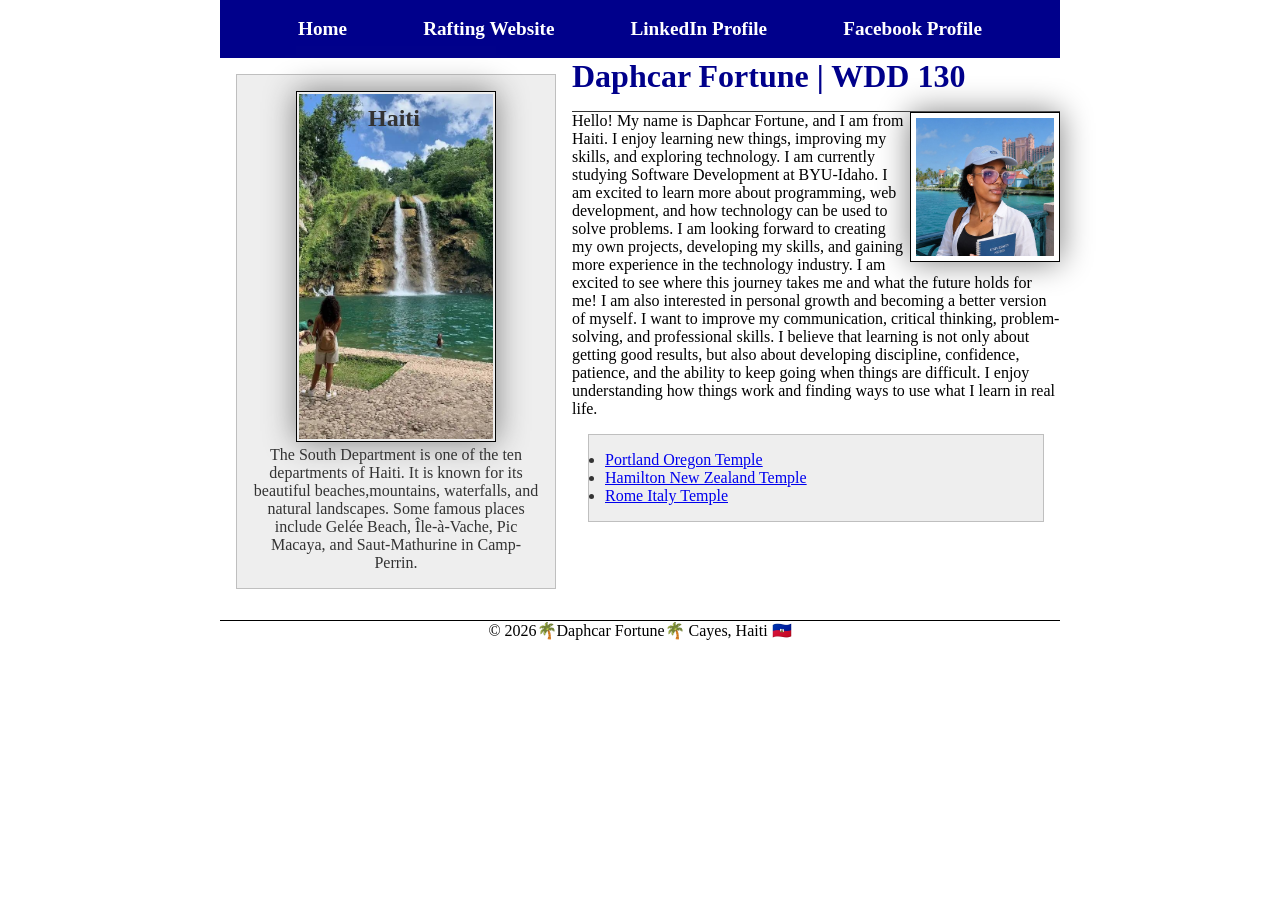
<file: index.html>
<!DOCTYPE html>
<html lang="en">

<head>
    <meta charset="UTF-8">
    <meta name="viewport" content="width=device-width, initial-scale=1.0">
    <title>Daphcar Fortune / WDD 130</title>
    <meta name="description" content="Daphcar Fortune, wdd130, The purpose of this website is to
    talk about myself and practice my web development skills in HTMLand CSS.">
    <meta name="author" content="Daphcar Fortune">
    <link rel="stylesheet" href="styles/styles.css">
</head>

<body>
    <header>
        <nav>
            <a href="#">Home</a>
            <a href="wwr/">Rafting Website</a>
            <a href="https://www.linkedin.com/feed/">LinkedIn Profile</a>
            <a href="https://facebook.com">Facebook Profile</a>
        </nav>
    </header>
    <div class="grid">
        <main>
            <h1>Daphcar Fortune | WDD 130</h1>
            <img src="images/profile.jpg" alt="Daphcar Fortune Profile Picture" width="200">
            <p>
                Hello! My name is Daphcar Fortune, and I am from Haiti. I enjoy learning new things,
                improving my skills, and exploring technology. I am currently studying Software
                Development at
                BYU-Idaho. I am excited to learn more about programming, web development, and how
                technology can be used
                to solve problems. I am looking forward to creating my own projects, developing my
                skills, and gaining more
                experience in the technology industry. I am excited to see where this journey takes
                me
                and what the future holds for me!
                I am also interested in personal growth and becoming a better version of myself. I
                want
                to improve
                my communication, critical thinking, problem-solving, and professional skills. I
                believe
                that
                learning is not only about getting good results, but also about developing
                discipline,
                confidence,
                patience, and the ability to keep going when things are difficult. I enjoy
                understanding
                how things
                work and finding ways to use what I learn in real life.
            </p>
            <ul class="box">
                <li>
                    <a href="https://www.churchofjesuschrist.org/temples/details/portland-oregon-temple?lang=eng"
                      target="_blank"> Portland Oregon Temple</a>
                </li>
                <li>
                    <a href="https://www.churchofjesuschrist.org/temples/details/hamilton-new-zealand-temple?lang=eng"
                      target="_blank">Hamilton New Zealand Temple</a>
                </li>
                <li>
                    <a href="https://www.churchofjesuschrist.org/temples/details/rome-italy-temple?lang=eng"
                      target="_blank">Rome Italy Temple</a>
                </li>
            </ul>
        </main>
        <aside class="box">
            <h2>Haiti</h2>
            <img src="images/saut-mathurine.jpg"
              alt="Picture of Saut-Mathurine in Camp-Perrin, Haiti.">
            <p>The South Department is one of the ten departments of Haiti.
                It is known for its beautiful beaches,mountains, waterfalls, and natural landscapes.
                Some famous places include Gelée Beach, Île-à-Vache,
                Pic Macaya, and Saut-Mathurine in Camp-Perrin.</p>
        </aside>
    </div>
    <footer>
        <p>&copy; 2026🌴Daphcar Fortune🌴 Cayes, Haiti 🇭🇹</p>
    </footer>

</body>

</html>
</file>
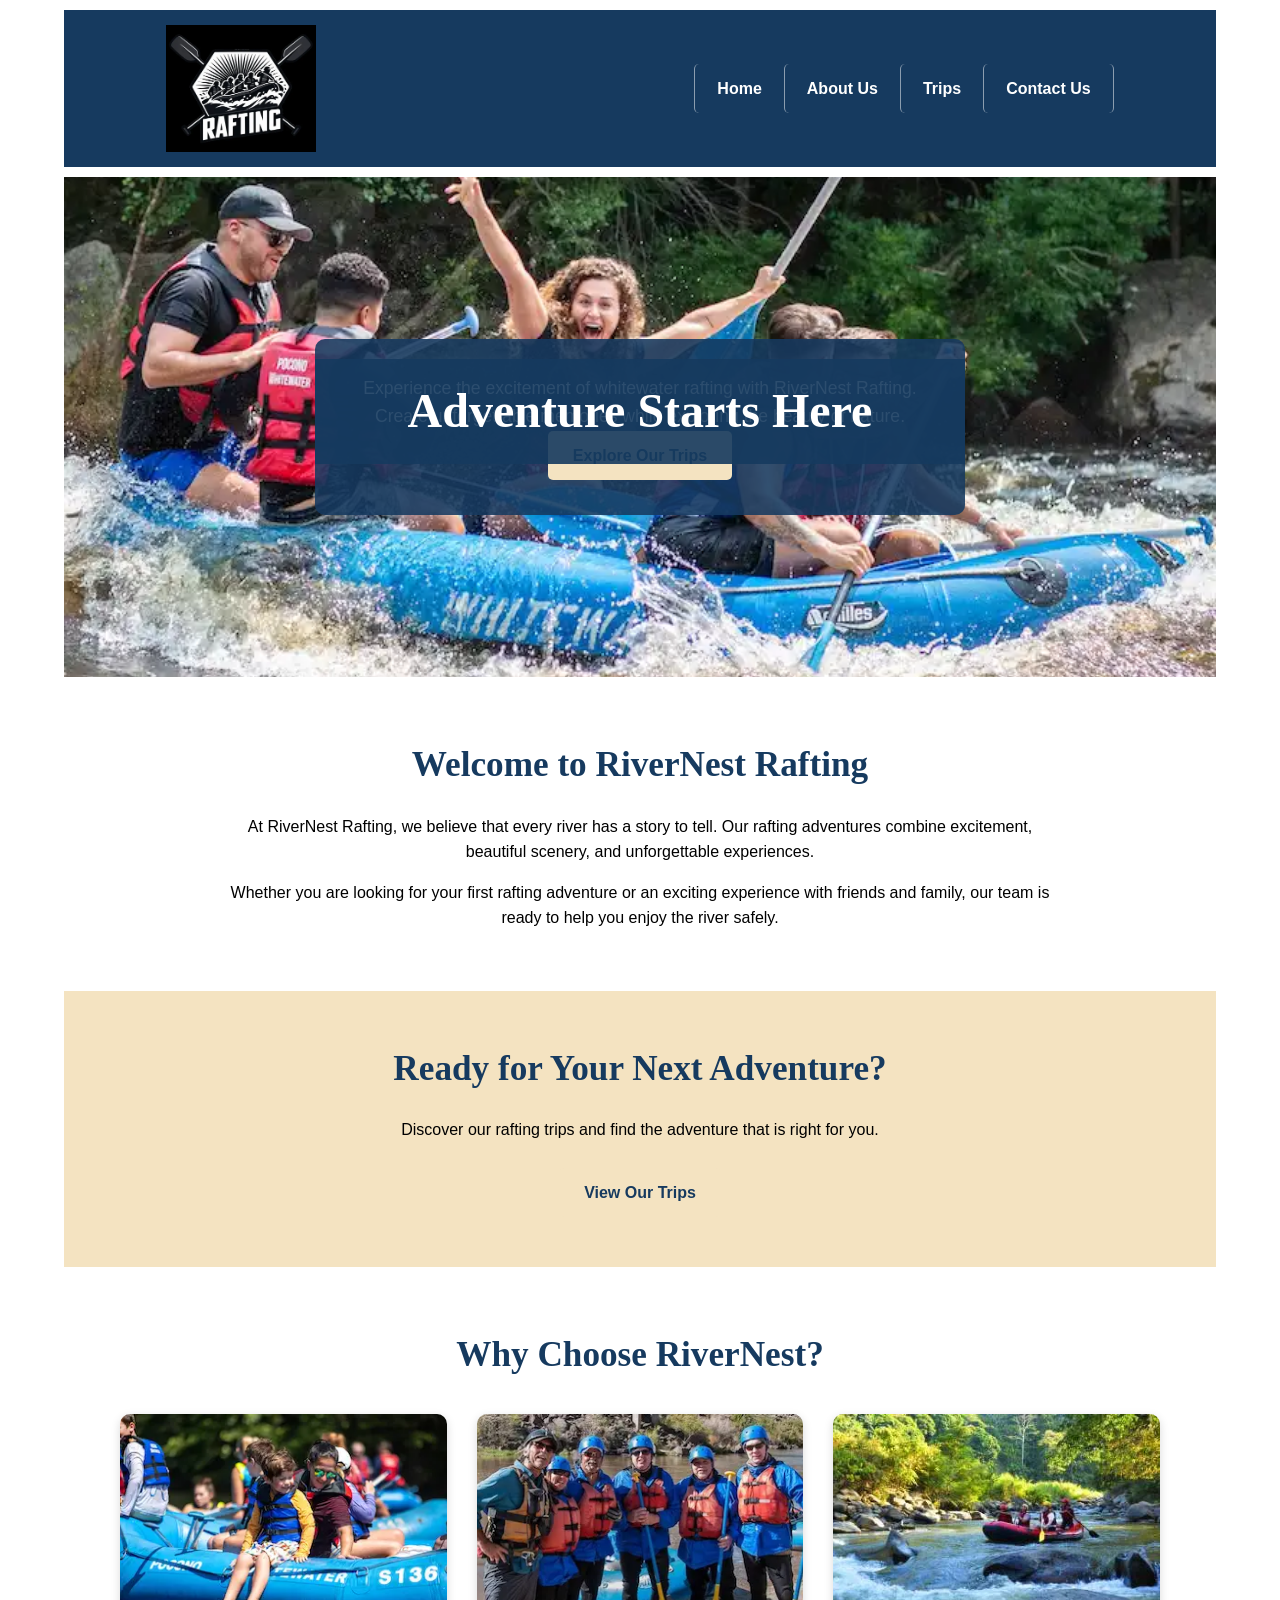
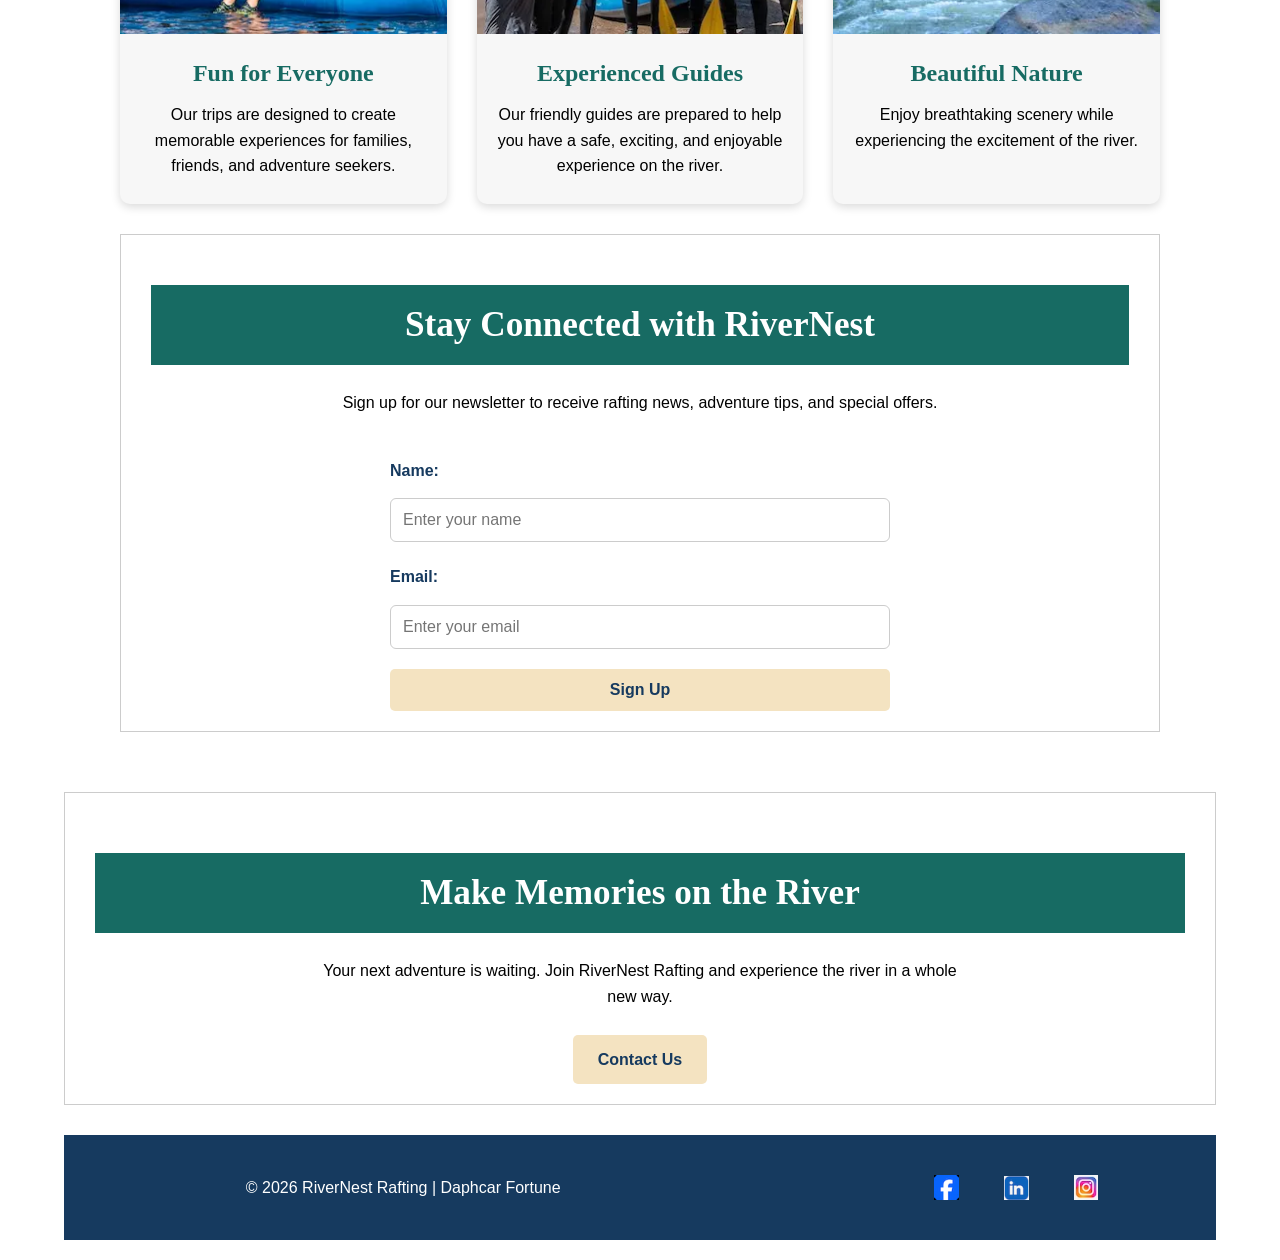
<file: wwr/index.html>
<!DOCTYPE html>
<html lang="en-US">

<head>
    <meta charset="UTF-8">
    <meta name="viewport" content="width=device-width, initial-scale=1.0">

    <title>RiverNest Rafting | Home</title>

    <meta name="description"
      content="RiverNest Rafting offers exciting and unforgettable whitewater rafting adventures for families, friends, and outdoor enthusiasts.">

    <meta name="author" content="Daphcar Fortune">

    <link rel="stylesheet" href="styles/rafting.css">
</head>

<body>

    <header>
        <img src="images/raftinglogo.webp"
          alt="Rafting company logo featuring paddles, a whitewater raft, and rafters" width="128"
          height="128">

        <nav>
            <ul>
                <li><a href="index.html">Home</a></li>
                <li><a href="about.html">About Us</a></li>
                <li><a href="trips.html">Trips</a></li>
                <li><a href="contact.html">Contact Us</a></li>
            </ul>
        </nav>
    </header>
    <main>

        <!-- Hero Section -->
        <section class="hero">
            <img src="images/people-enjoy.webp"
              alt="People enjoying an exciting whitewater rafting adventure" width="700"
              height="200">

            <div class="hero-content">
                <h1>Adventure Starts Here</h1>
                <p>
                    Experience the excitement of whitewater rafting with
                    RiverNest Rafting. Create unforgettable memories while
                    exploring the beauty of nature.
                </p>

                <a class="button" href="trips.html">Explore Our Trips</a>
            </div>
        </section>

        <!-- Company Introduction -->
        <section class="company-intro">
            <h2>Welcome to RiverNest Rafting</h2>

            <p>
                At RiverNest Rafting, we believe that every river has a story
                to tell. Our rafting adventures combine excitement, beautiful
                scenery, and unforgettable experiences.
            </p>

            <p>
                Whether you are looking for your first rafting adventure or
                an exciting experience with friends and family, our team is
                ready to help you enjoy the river safely.
            </p>
        </section>

        <!-- Call to Action -->
        <section class="cta">
            <h2>Ready for Your Next Adventure?</h2>

            <p>
                Discover our rafting trips and find the adventure that is
                right for you.
            </p>

            <a class="button" href="trips.html">View Our Trips</a>
        </section>

        <!-- Adventure Highlights -->
        <section class="highlights">

            <h2>Why Choose RiverNest?</h2>

            <div class="highlight-grid">

                <article>
                    <img src="images/family-enjoy.webp" alt="Family enjoying a rafting adventure">

                    <h3>Fun for Everyone</h3>

                    <p>
                        Our trips are designed to create memorable experiences
                        for families, friends, and adventure seekers.
                    </p>
                </article>

                <article>
                    <img src="images/guider.webp" alt="Professional rafting guide helping a group">

                    <h3>Experienced Guides</h3>

                    <p>
                        Our friendly guides are prepared to help you have a
                        safe, exciting, and enjoyable experience on the river.
                    </p>
                </article>

                <article>
                    <img src="images/nature.webp"
                      alt="Rafting boat surrounded by beautiful natural scenery">

                    <h3>Beautiful Nature</h3>

                    <p>
                        Enjoy breathtaking scenery while experiencing the
                        excitement of the river.
                    </p>
                </article>

            </div>
            <!-- ================= NEWSLETTER ================= -->

            <section class="newsletter">

                <h2>Stay Connected with RiverNest</h2>

                <p>
                    Sign up for our newsletter to receive rafting news,
                    adventure tips, and special offers.
                </p>

                <form action="#" method="post">

                    <label for="name">Name:</label>
                    <input type="text" id="name" name="name" placeholder="Enter your name" required>

                    <label for="email">Email:</label>
                    <input type="email" id="email" name="email" placeholder="Enter your email"
                      required>

                    <button type="submit" class="button">
                        Sign Up
                    </button>

                </form>

            </section>

        </section>

        <!-- Final Call to Action -->
        <section class="final-cta">

            <h2>Make Memories on the River</h2>

            <p>
                Your next adventure is waiting. Join RiverNest Rafting and
                experience the river in a whole new way.
            </p>

            <a class="button" href="contact.html">Contact Us</a>

        </section>

    </main>

    <footer>

        <nav class="socialmedia">
            <a href="https://facebook.com">
                <img src="images/facebook.svg.jpg" alt="Facebook Icon" width="25" height="25">
            </a>

            <a href="https://linkedin.com">
                <img src="images/linkedin.svg.jpg" alt="LinkedIn Icon" width="25" height="25">
            </a>

            <a href="https://instagram.com">
                <img src="images/instagram.svg.webp" alt="Instagram Icon" width="25" height="25">
            </a>
        </nav>

        <p>&copy; 2026 RiverNest Rafting | Daphcar Fortune</p>


    </footer>

</body>

</html>
</file>
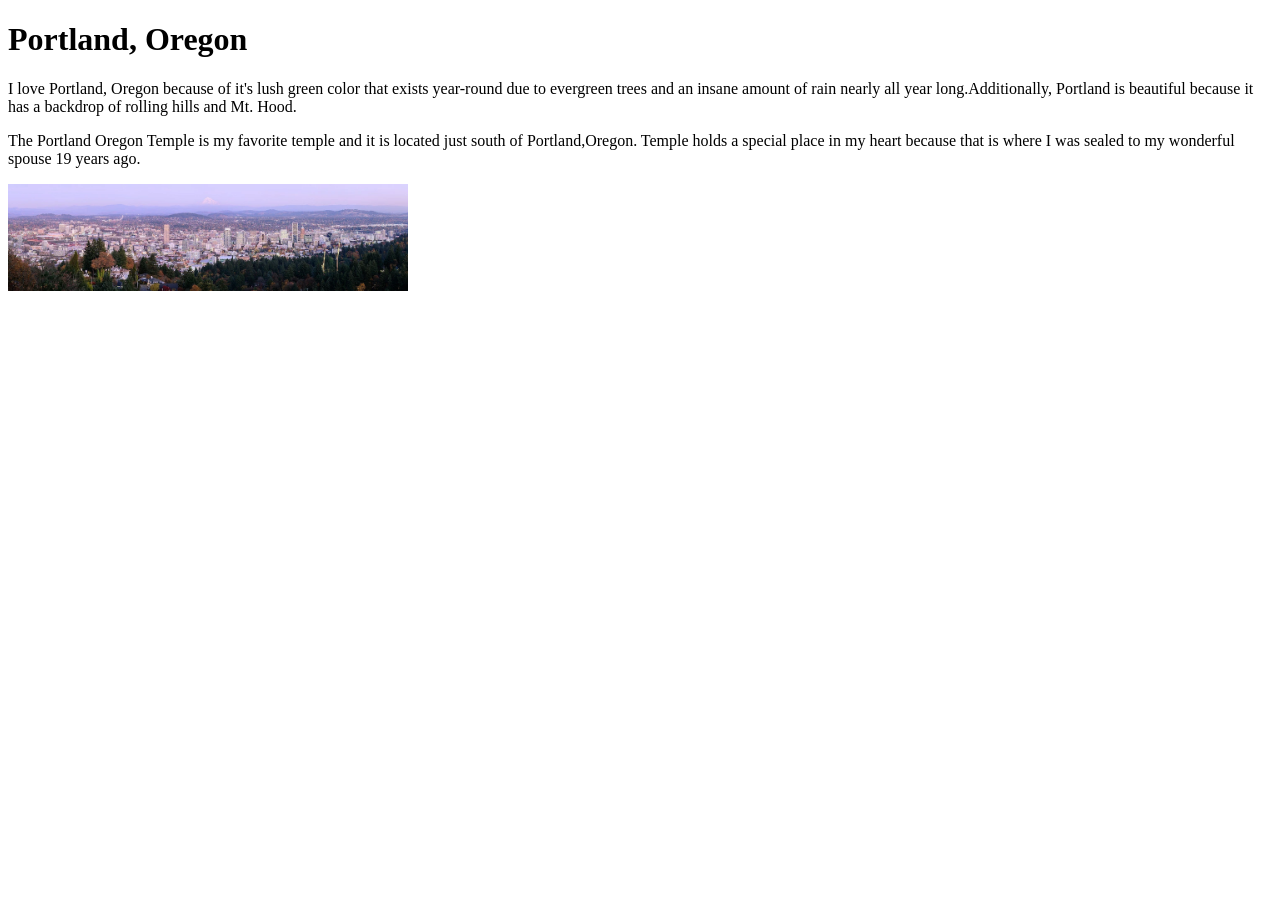
<file: week01/favorite-city.html>
<!DOCTYPE html>
<html lang="en">

<head>
    <meta charset="UTF-8">
    <meta name="viewport" content="width=device-width, initial-scale=1.0">
    <title>WDD130 | My Favorite City</title>
</head>

<body>
    <h1>
        Portland, Oregon
    </h1>
    <!-- <p>This comment section is made for activity instructions. I use the shortcut ctrl+-->
    I love Portland, Oregon because of it's lush green color that exists year-round due to
    evergreen trees and an insane amount of rain nearly all year long.Additionally, Portland is
    beautiful because it has a backdrop of rolling hills and Mt. Hood.
    </p>
    <p>
        The Portland Oregon Temple is my favorite temple and it is located just south of
        Portland,Oregon.
        Temple holds a special place in my heart because that is where I was sealed to my wonderful
        spouse 19 years ago.
    </p>
    <img src="images/Portland.webp" alt="Prtland Oregon" width="400">
</body>

</html>
</file>
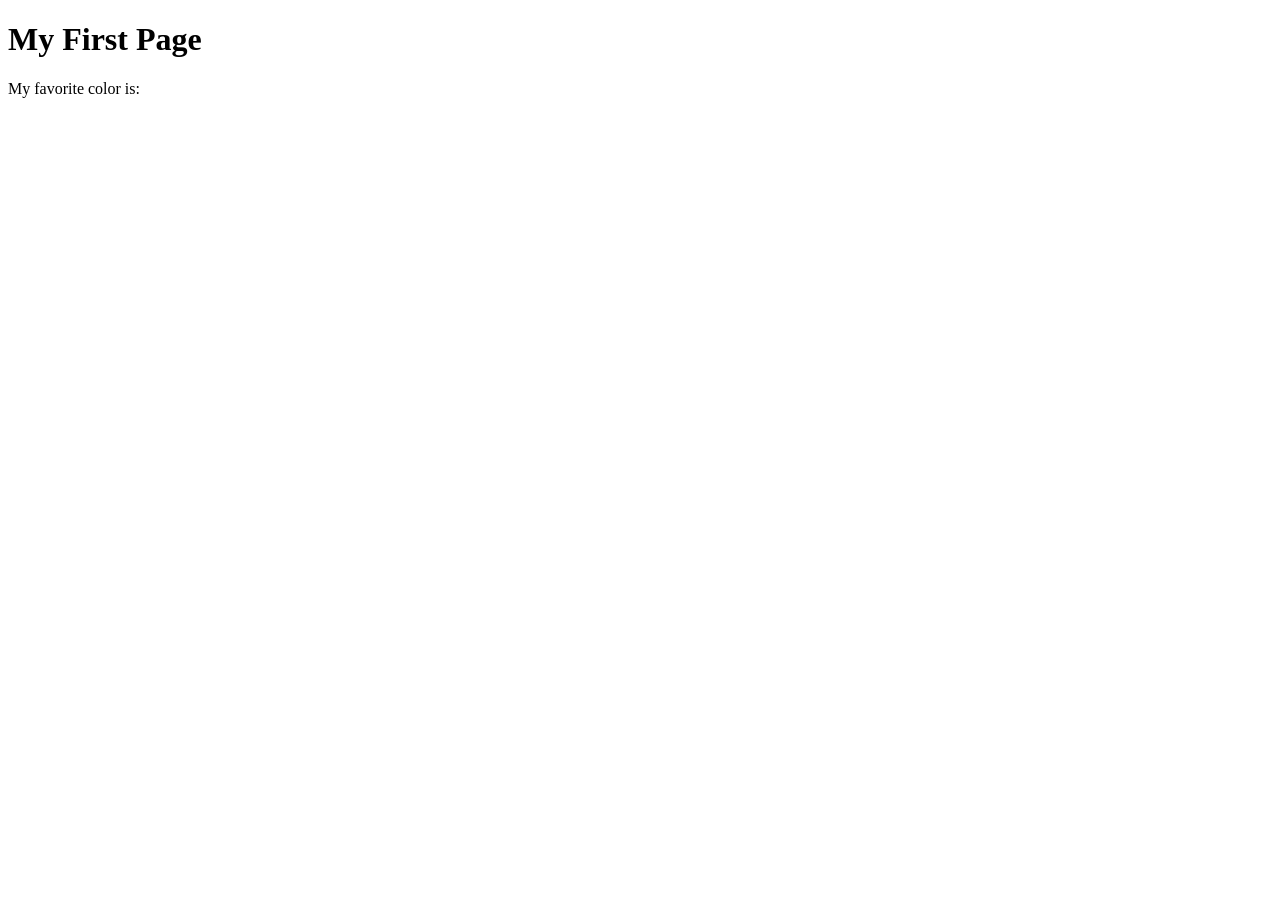
<file: week01/first-page.html>
<!DOCTYPE html>
<html lang="en">
<head>
    <meta charset="UTF-8">
    <meta name="viewport" content="width=device-width, initial-scale=1.0">
    <title>My First Page</title>
</head>
<body>
    <h1>My First Page</h1>
    <p>My favorite color is: </p>
</body>
</html>
</file>
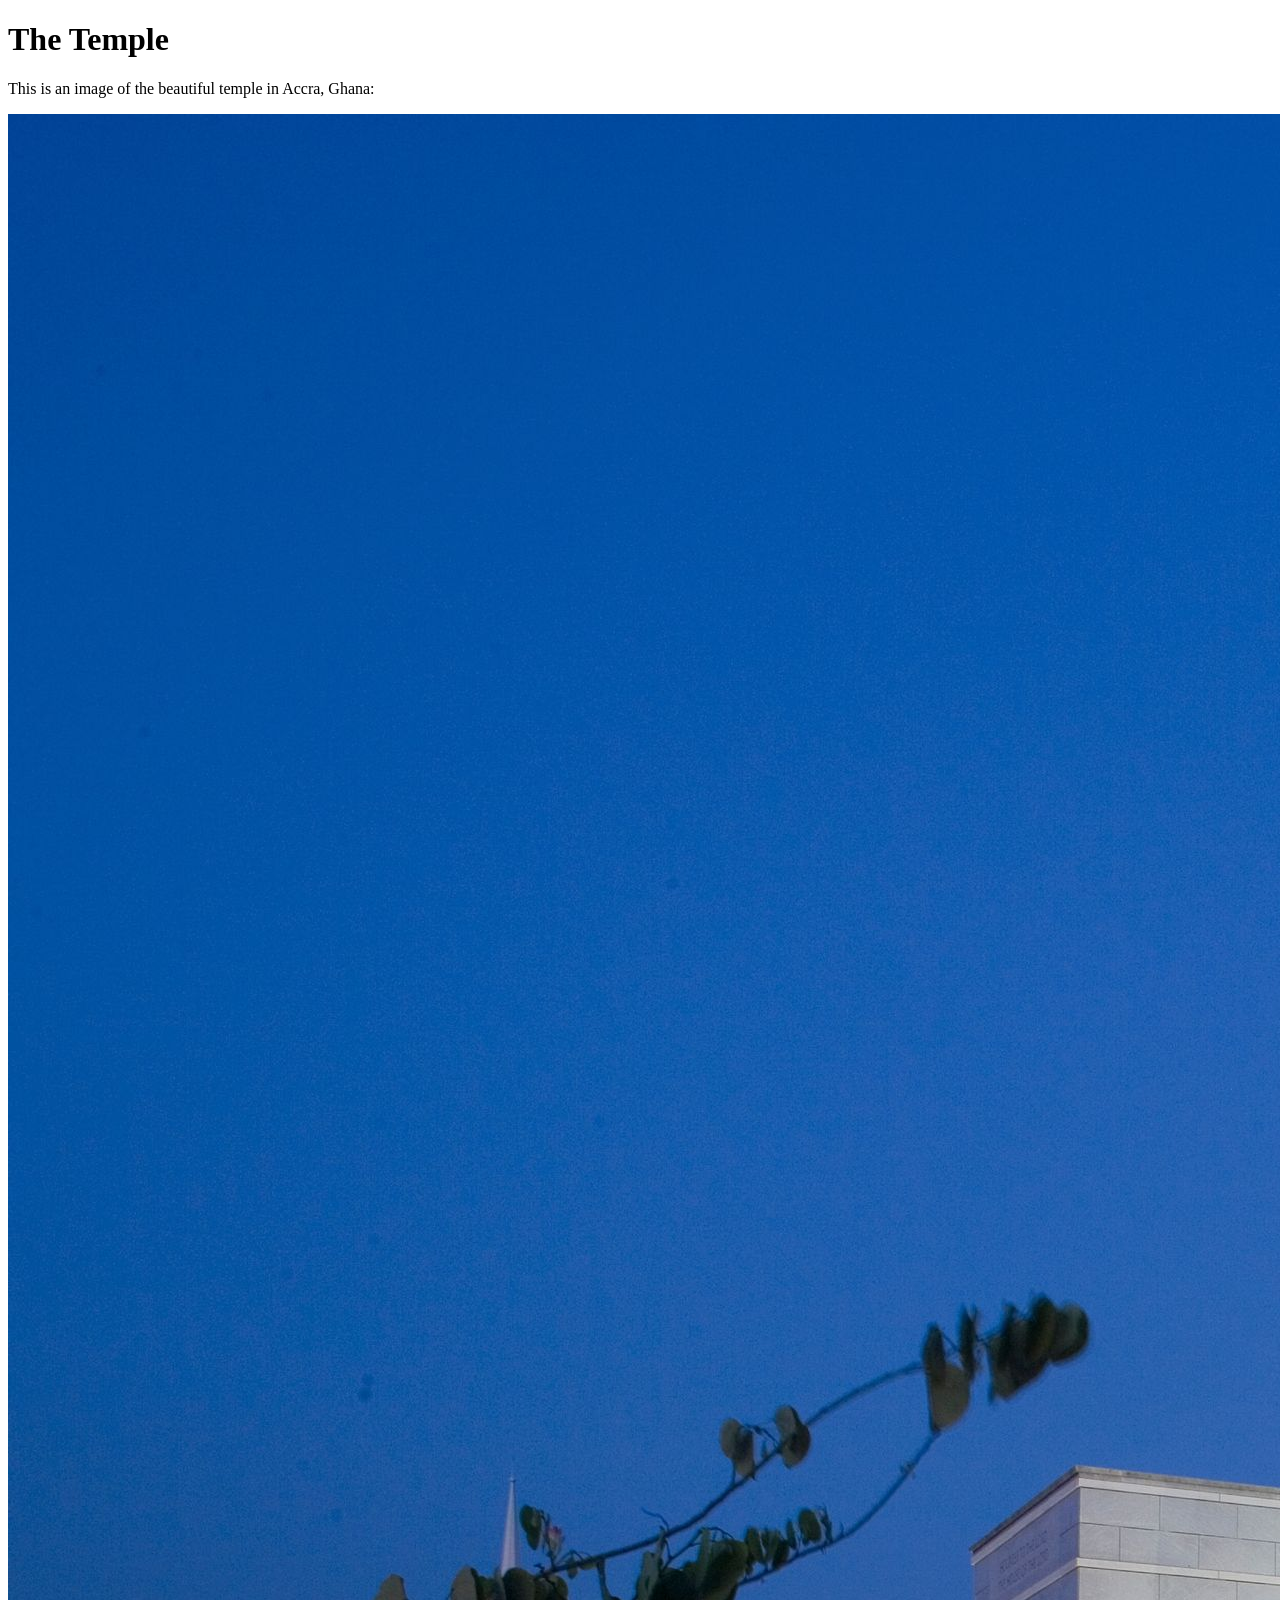
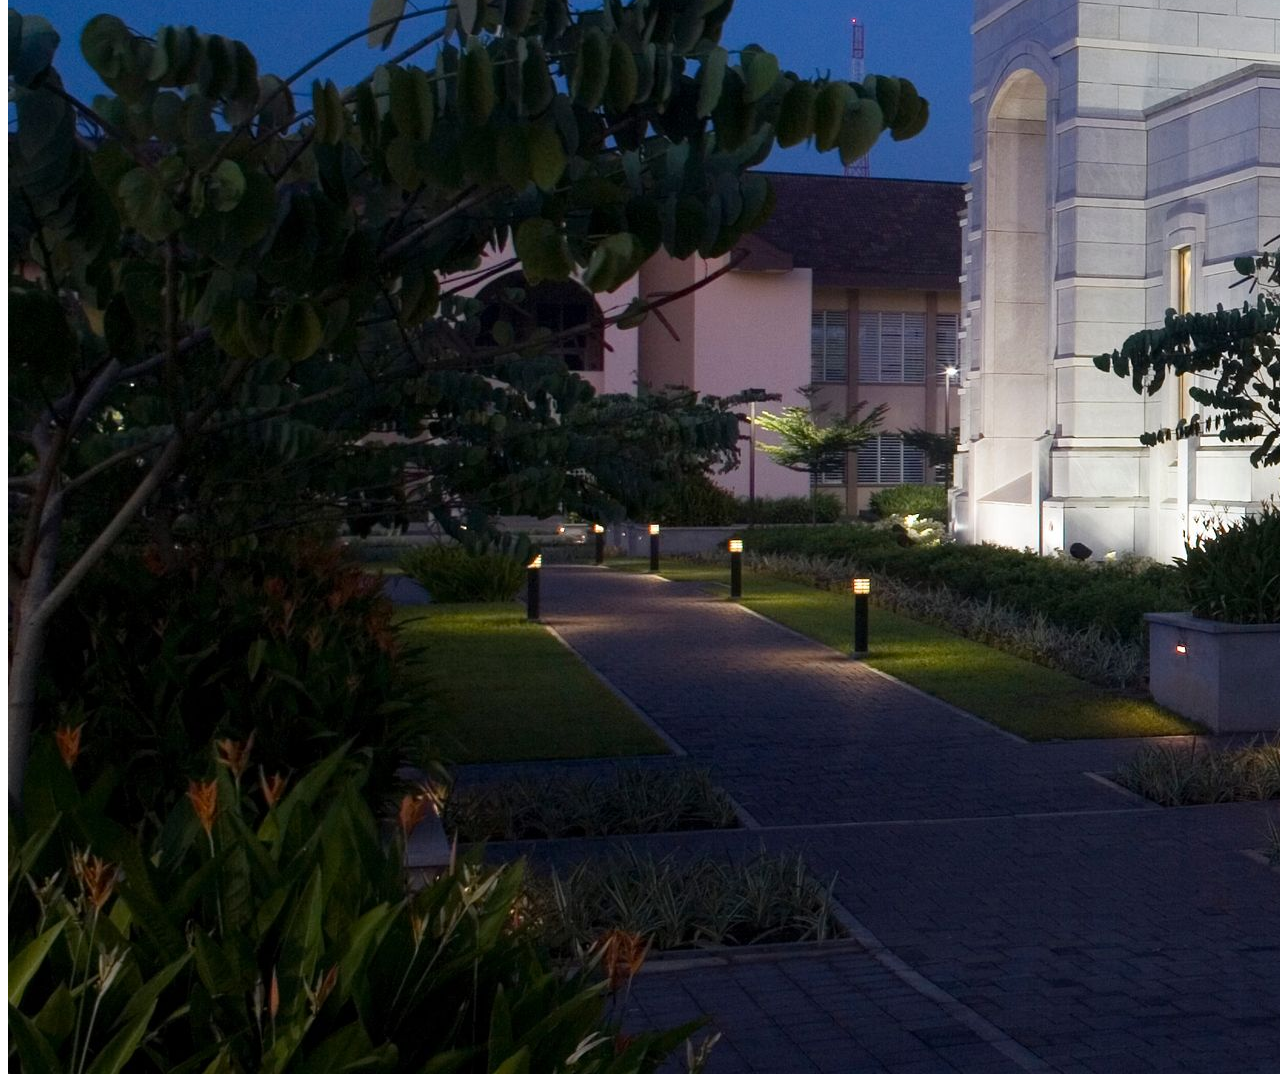
<file: week01/images.html>
<!DOCTYPE html>
<html lang="en">
<head>
    <meta charset="UTF-8">
    <meta name="viewport" content="width=device-width, initial-scale=1.0">
    <title>Temple Image</title>
</head>
<body>
    <h1>The Temple</h1>
    <p>This is an image of the beautiful temple in Accra, Ghana:</p>
    <img src="images/temple-large.jpeg" alt="The Accra Ghana Temple">
    
</body>
</html>
</file>
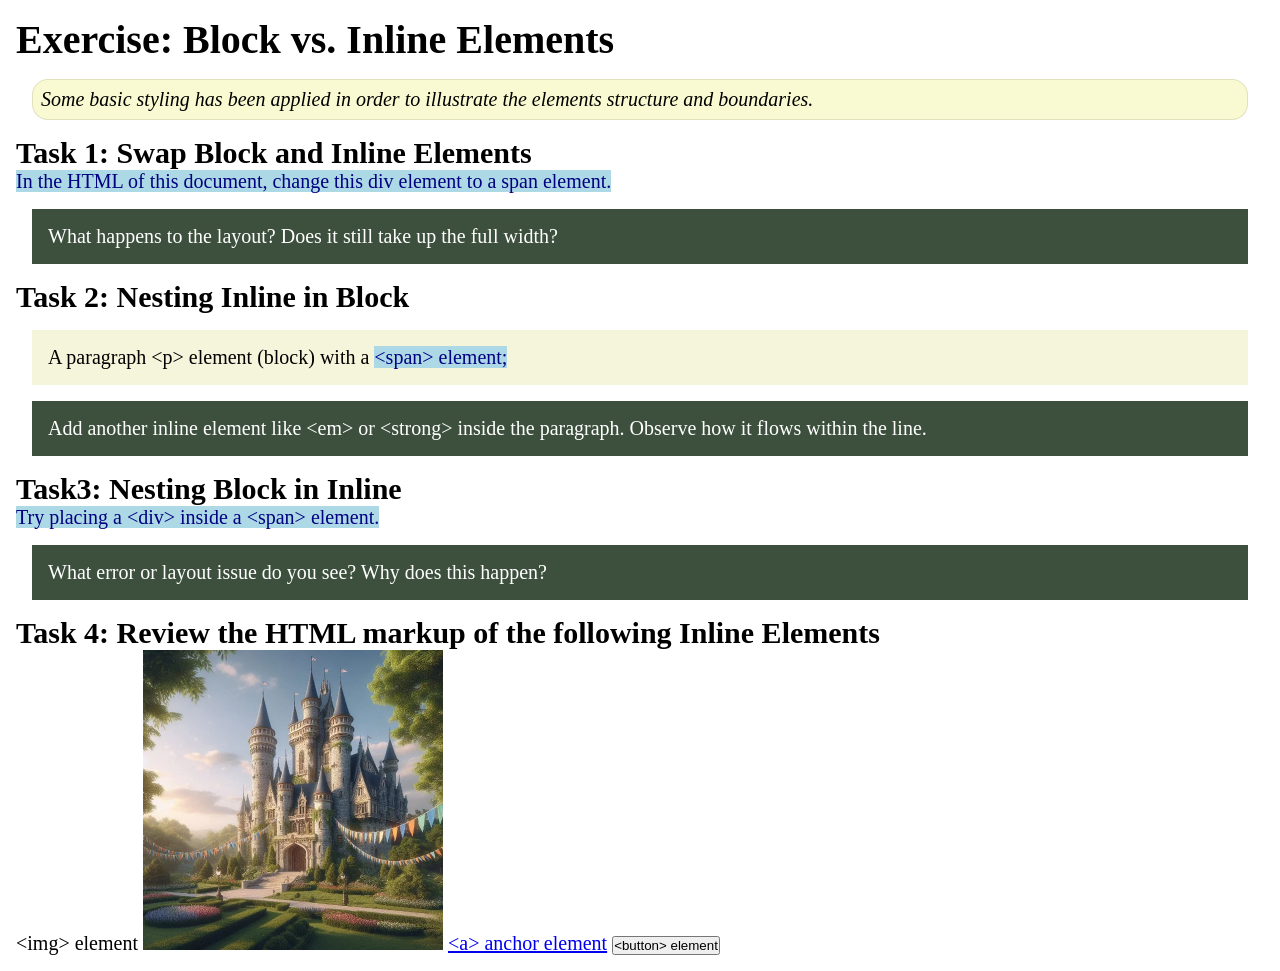
<file: week02/block-vs-inline.html>
<!DOCTYPE html>
<html lang="en">

<head>
    <meta charset="UTF-8">
    <meta name="viewport" content="width=device-width, initial-scale=1.0">
    <title>Exercise: Block vs. Inline Elements</title>
    <link rel="stylesheet" href="styles/block-vs-inline.css">
</head>

<body>
    <main>
        <h1>Exercise: Block vs. Inline Elements</h1>
        <p class="note">Some basic styling has been applied in order to illustrate the elements
            structure and
            boundaries.</p>

        <h2>Task 1: Swap Block and Inline Elements</h2>
        <span>In the HTML of this document, change this div element to a span element.</span>

        <p class="question">What happens to the layout? Does it still take up the full width?</p>

        <h2>Task 2: Nesting Inline in Block</h2>
        <p>A paragraph &lt;p&gt; element (block) with a <span>&lt;span&gt; element;</span></p>
        <p class="question">Add another inline element like &lt;em&gt; or &lt;strong&gt; inside the
            paragraph. Observe
            how it flows within the line.</p>

        <h2>Task3: Nesting Block in Inline</h2>
        <span>Try placing a &lt;div&gt; inside a &lt;span&gt; element.</span>
        <p class="question">What error or layout issue do you see? Why does this happen?</p>


        <h2>Task 4: Review the HTML markup of the following Inline Elements</h2>
        &lt;img&gt; element
        <img src="images/castle.webp" alt="placeholder image (images are inline)" width="300"
          height="300">
        <a href="https://churchofjesuschrist.org">&lt;a&gt; anchor element</a>
        <button type="button">&lt;button&gt; element</button>
    </main>
</body>

</html>
</file>
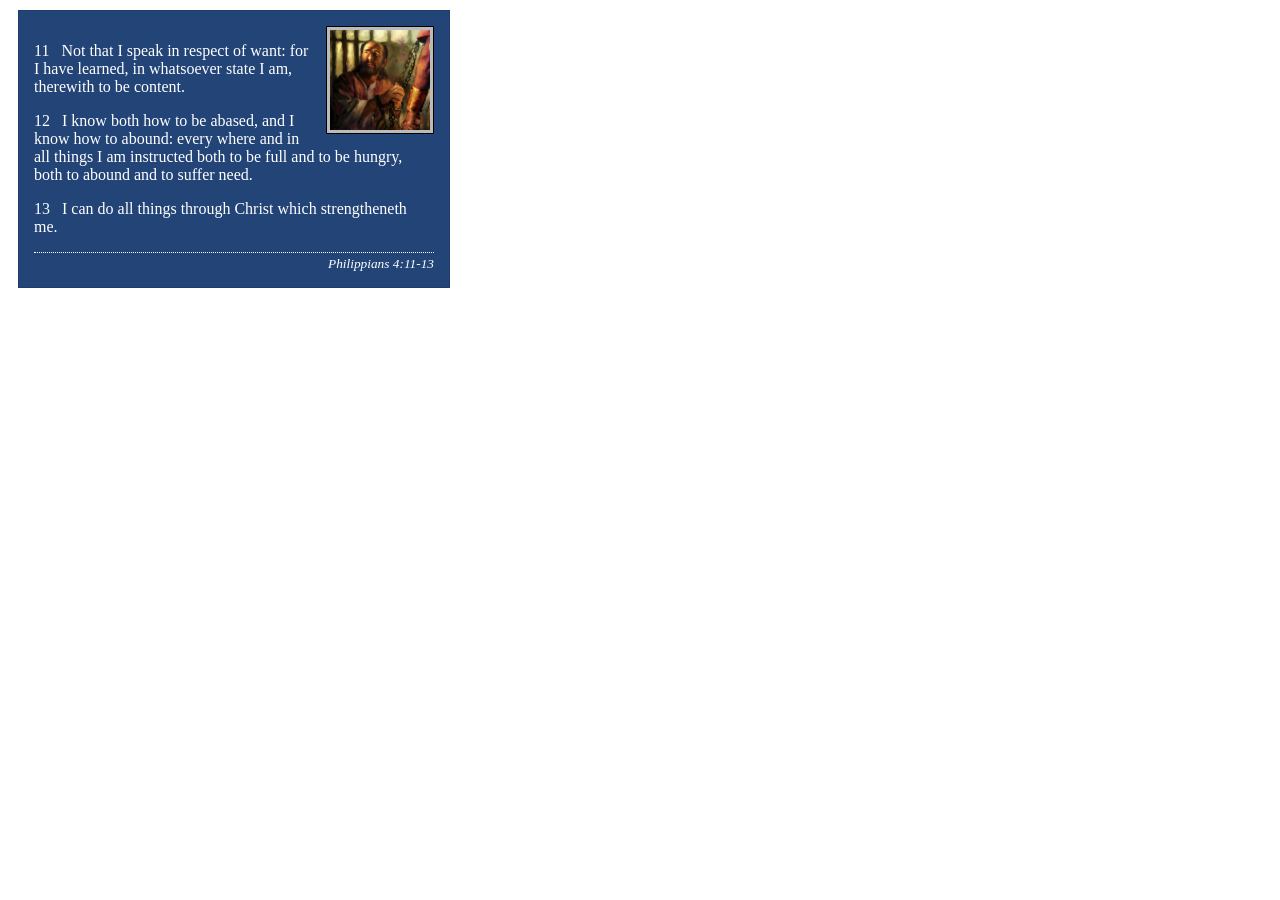
<file: week02/box-model-solution.html>
<!DOCTYPE html>
<html lang="en">
<head>
    <meta charset="UTF-8">
    <meta name="viewport" content="width=device-width, initial-scale=1.0">
    <title>Box Model Activity</title>
    <link rel="stylesheet" href="styles/box-model-solution.css">
</head>
<body>
    <main>
        <div class="callout">
            <img src="images/apostle-paul-imprisoned.webp" alt="Paul the Apostle - Imprisoned in Rome" width="200" height="200">
            <blockquote>
                <p>11 &nbsp; Not that I speak in respect of want: for I have learned, in whatsoever state I am, therewith to be content.</p>
                <p>12 &nbsp; I know both how to be abased, and I know how to abound: every where and in all things I am instructed both to be full and to be hungry, both to abound and to suffer need.</p>
                <p>13 &nbsp; I can do all things through Christ which strengtheneth me.</p>
            </blockquote>
            <cite>Philippians 4:11-13</cite>
        </div>
    </main>
</body>
</html>
</file>
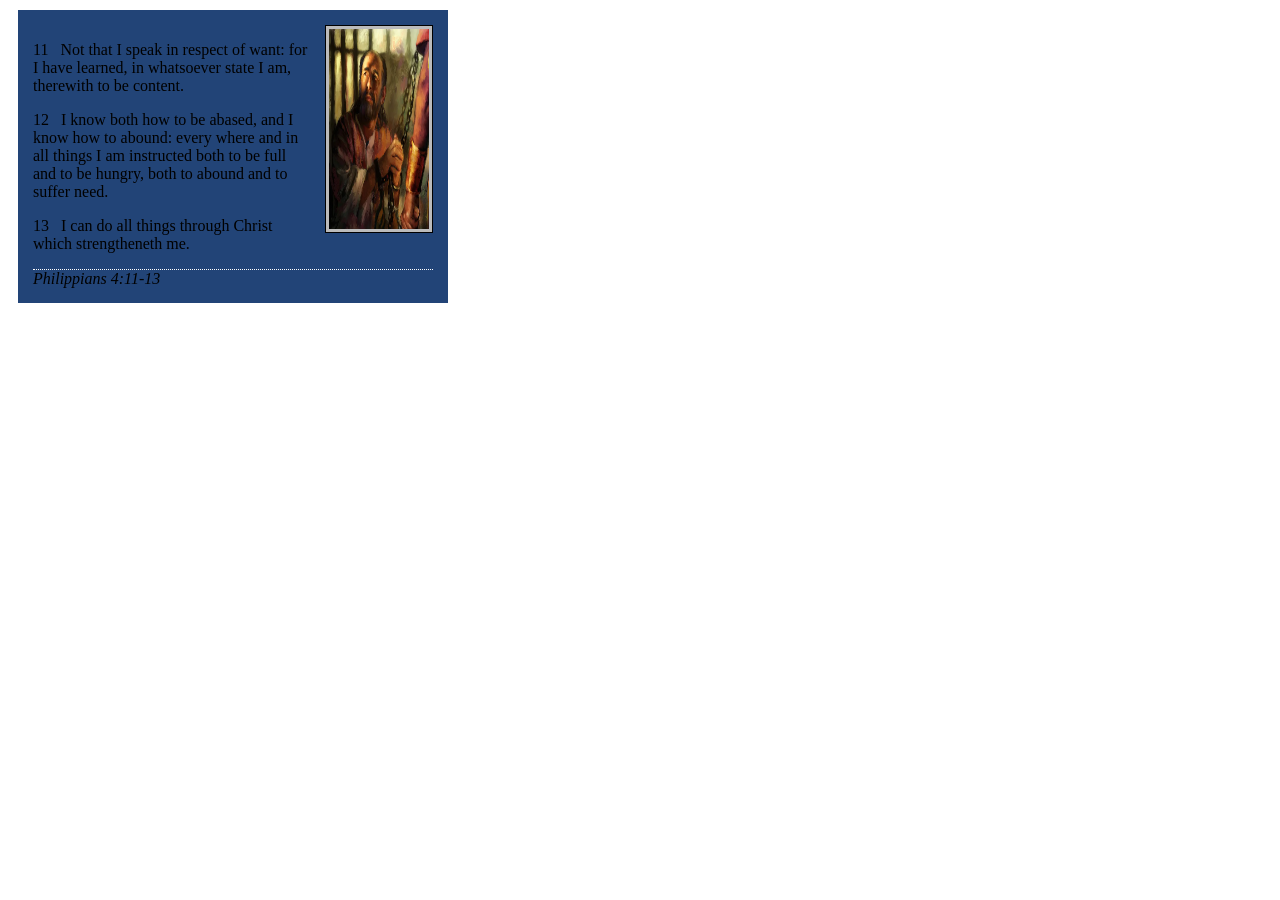
<file: week02/box-model.html>
<!DOCTYPE html>
<html lang="en">

<head>
    <meta charset="UTF-8">
    <meta name="viewport" content="width=device-width, initial-scale=1.0">
    <title>Box Model Activity</title>
    <link rel="stylesheet" href="styles/box-model.css">
</head>

<body>
    <main>
        <div class="callout">
            <img src="images/apostle-paul-imprisoned.webp"
              alt="Paul the Apostle - Imprisoned in Rome" width="200" height="200">
            <blockquote>
                <p>11 &nbsp; Not that I speak in respect of want: for I have learned, in whatsoever
                    state I am, therewith to be content.</p>
                <p>12 &nbsp; I know both how to be abased, and I know how to abound: every where and
                    in all things I am instructed both to be full and to be hungry, both to abound
                    and to suffer need.</p>
                <p>13 &nbsp; I can do all things through Christ which strengtheneth me.</p>
            </blockquote>
            <cite>Philippians 4:11-13</cite>
        </div>
    </main>
</body>

</html>
</file>
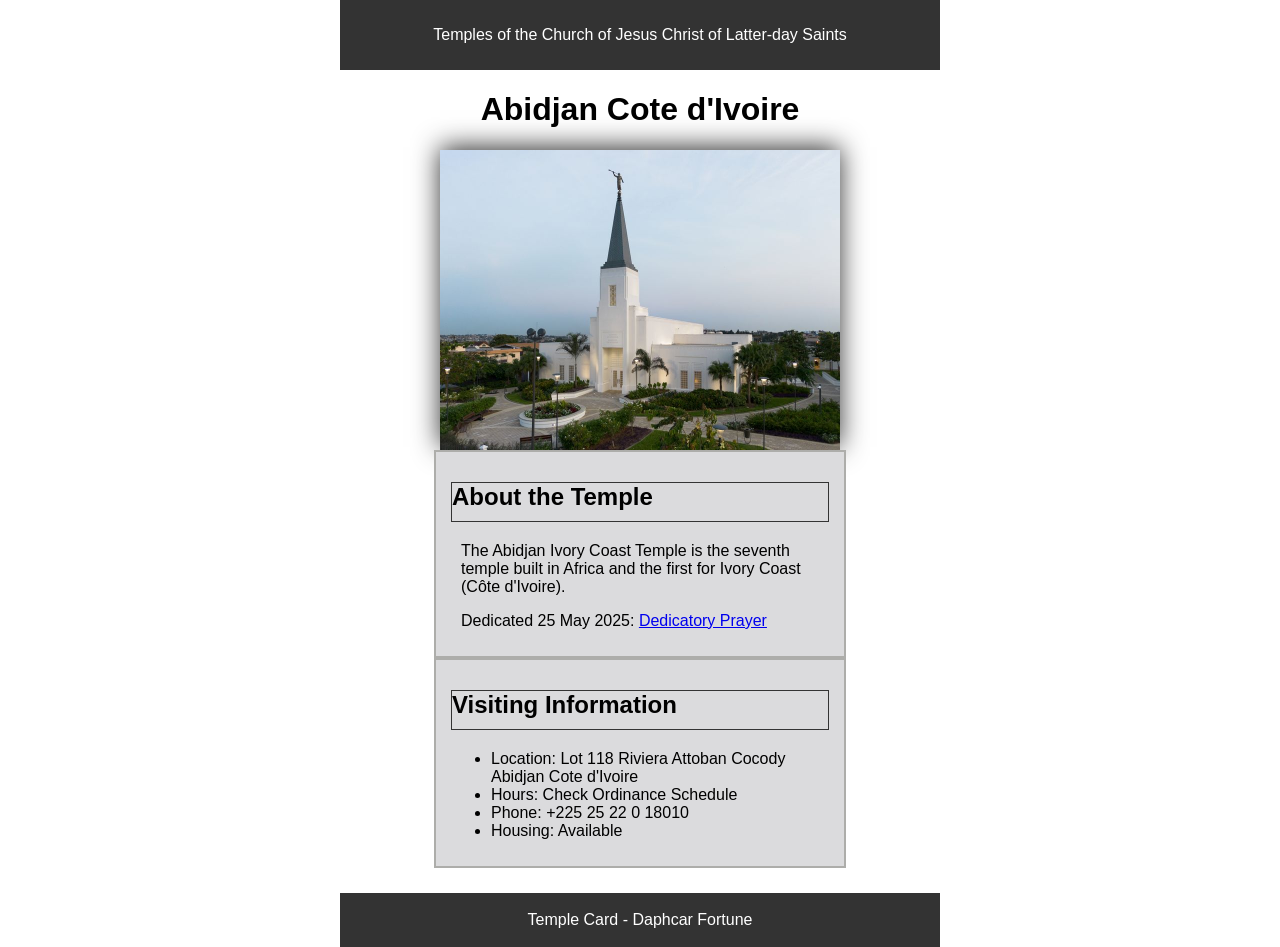
<file: week02/temple.html>
<!DOCTYPE html>
<html lang="en">

<head>
    <meta charset="UTF-8">
    <meta name="viewport" content="width=device-width, initial-scale=1.0">
    <title>Temple Card - Abidjan Cote d'Ivoire</title>
    <link rel="stylesheet" href="styles/temple.css">
</head>

<body>
    <header>
        <p>Temples of the Church of Jesus Christ of Latter-day Saints</p>
    </header>
    <main>
        <h1>Abidjan Cote d'Ivoire</h1>
        <picture>
            <img src="images/abidjan-ivory-coast.jpeg" alt="Abidjan Cote d'Ivoire Temple">
        </picture>
        <section>
            <h2>About the Temple</h2>
            <p>The Abidjan Ivory Coast Temple is the seventh temple built in Africa and the first
                for Ivory Coast (Côte
                d'Ivoire).</p>
            <p>Dedicated 25 May 2025: <a
                  href="https://www.churchofjesuschrist.org/temples/dedicatory-prayer/abidjan-ivory-coast-temple/2025-05-25?lang=eng"
                  target="_blank" rel="noopener noreferrer">Dedicatory Prayer</a></p>
        </section>
        <section>
            <h2>Visiting Information</h2>
            <ul>
                <li>Location: Lot 118 Riviera Attoban Cocody Abidjan Cote d'Ivoire</li>
                <li>Hours: Check Ordinance Schedule</li>
                <li>Phone: +225 25 22 0 18010</li>
                <li>Housing: Available</li>
            </ul>
        </section>
    </main>
    <footer>
        <p>Temple Card - Daphcar Fortune</p>
    </footer>
</body>

</html>
</file>
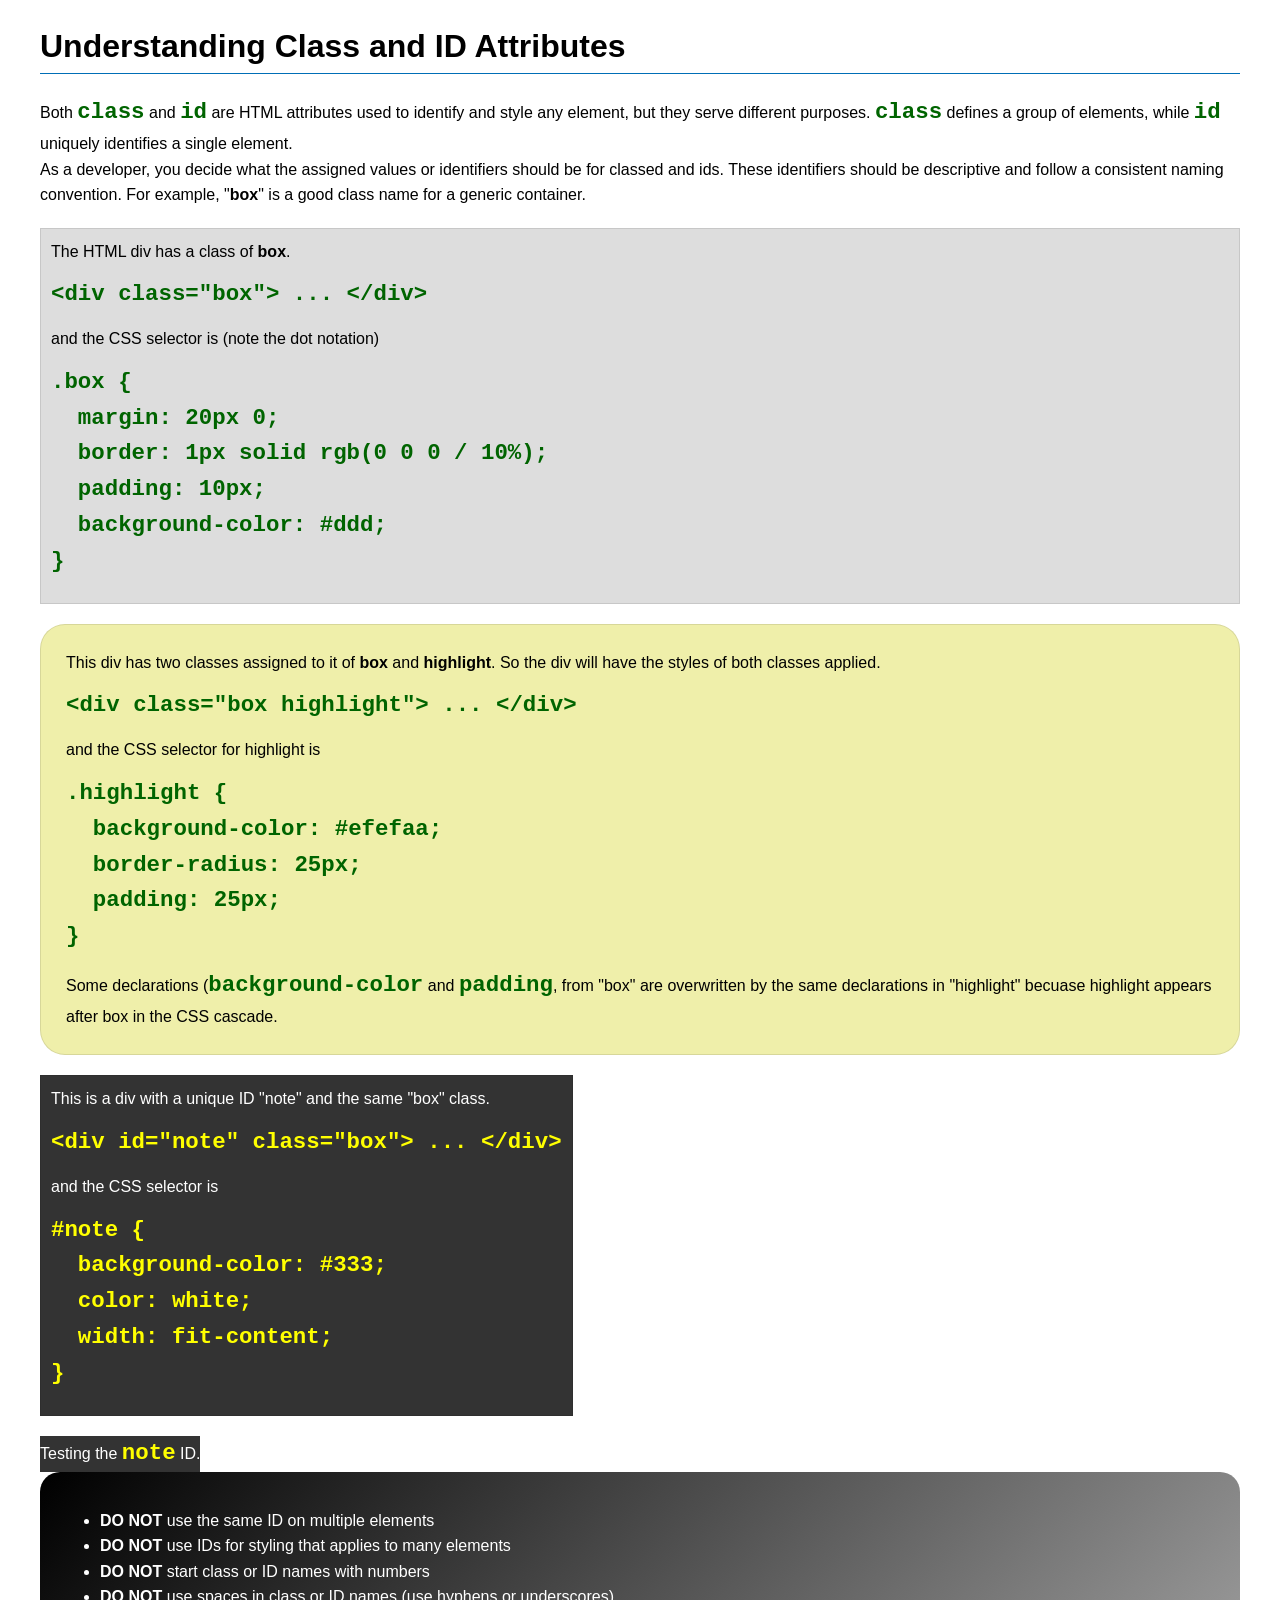
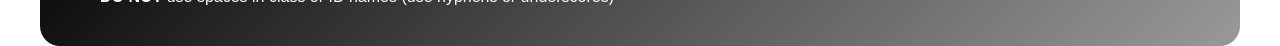
<file: week03/class-and-id.html>
<!DOCTYPE html>
<html lang="en">

<head>
    <meta charset="UTF-8">
    <meta name="viewport" content="width=device-width, initial-scale=1.0">
    <title>Class vs ID Attributes</title>
    <link rel="stylesheet" href="styles/class-and-id.css">
</head>

<body>
    <h1>Understanding Class and ID Attributes</h1>
    <p>Both <code>class</code> and <code>id</code> are HTML attributes used to identify and style
        any element, but they
        serve different purposes. <code>class</code> defines a group of elements, while
        <code>id</code> uniquely
        identifies a single element.
    </p>
    <p>As a developer, you decide what the assigned values or identifiers should be for classed and
        ids. These
        identifiers should be
        descriptive and follow a consistent naming convention. For example, "<strong>box</strong>"
        is a good class name
        for a generic container.</p>
    <div class="box">
        <p>The HTML div has a class of <strong>box</strong>.</p>
        <pre><code class="html">&lt;div class="box"&gt; ... &lt;/div&gt;</code></pre>
        and the CSS selector is (note the dot notation)
        <pre><code class="css">.box {
  margin: 20px 0;
  border: 1px solid rgb(0 0 0 / 10%);
  padding: 10px;
  background-color: #ddd; 
}</code></pre>
    </div>

    <div class="box highlight">
        <p>This div has two classes assigned to it of <strong>box</strong> and
            <strong>highlight</strong>. So the div
            will have the styles of both classes applied.
        </p>
        <pre><code class="html">&lt;div class="box highlight"&gt; ... &lt;/div&gt;</code></pre>
        and the CSS selector for highlight is
        <pre><code class="css">.highlight {
  background-color: #efefaa;
  border-radius: 25px;
  padding: 25px;
}</code></pre>
        <p>Some declarations (<code>background-color</code> and <code>padding</code>, from "box" are
            overwritten by the same declarations in "highlight" becuase highlight appears after box
            in the CSS cascade.</p>
    </div>

    <div id="note" class="box">
        <p>This is a div with a unique ID "note" and the same "box" class.</p>
        <pre><code class="html">&lt;div id="note" class="box"&gt; ... &lt;/div&gt;</code></pre>
        and the CSS selector is
        <pre><code class="css">#note {
  background-color: #333;
  color: white;
  width: fit-content;
}</code></pre>
    </div>

    <div id="note">
        <p>Testing the <code>note</code> ID.</p>
    </div>

    <section id="best-practice">
        <ul>
            <li><strong>DO NOT</strong> use the same ID on multiple elements</li>
            <li><strong>DO NOT</strong> use IDs for styling that applies to many elements</li>
            <li><strong>DO NOT</strong> start class or ID names with numbers</li>
            <li><strong>DO NOT</strong> use spaces in class or ID names (use hyphens or underscores)
            </li>
        </ul>
    </section>


</body>

</html>
</file>
<file: styles/styles.css>
* {
    margin: 0;
    padding: 0;
    box-sizing: border-box;
}

:root {
    --primary-color: darkblue;
    --secondary-color: white;
    --border-color: #000;
    --shadow-color: gray;
    --image-width: 150px;
}

nav {
    background-color: var(--primary-color);
    padding: 10px;
    display: flex;
    justify-content: space-evenly;
    align-items: center;
}

nav a {
    color: var(--secondary-color);
    display: block;
    padding: 20px;
    text-decoration: none;
    padding: 0.5rem;
    font-size: 1.2rem;
    font-weight: 700;
}

header,
footer,
.grid {
    max-width: 840px;
    margin: 0 auto;
}

.grid {
    display: grid;
    grid-template-columns: 1fr 2fr;
}

h1 {
    color: var(--primary-color);
    border-bottom: 1px solid #333;
    padding-bottom: 1rem;
    margin-bottom: 1re;
}

img {
    width: var(--image-width);
    height: auto;
    border: 1px solid var(--border-color);
    padding: 2px;
    box-shadow: 0 0 30px var(--shadow-color);
}

header main {
    padding: 10px;
}

aside {
    width: 20rem;
    text-align: center;
    position: relative;
    grid-column: 1;
    grid-row: 1;
}

aside h2 {
    position: absolute;
    top: 30px;
    left: 131px;
}

aside img {
    width: 200px;
    height: auto;
}

main img {
    width: var(--image-width);
    height: auto;
    border: 1px solid var(--border-color);
    box-shadow: 0 0 30px var(--shadow-color);
    padding: 5px;
    float: right;
}

p {
    padding: 0;
}

footer {
    margin-top: 15px;
    border-top: 1px solid var(--border-color);
    text-align: center;
}

/* Class Selectors */
.box {
    margin: 1rem;
    border: 1px solid rgb(0 0 0 / 0.2);
    padding: 1rem;
    background-color: #eee;
    color: #333;

}
</file>
<file: wwr/styles/rafting.css>
:root {
    --primary-color: #163A5F;
    --secondary-color: #176B63;
    --accent1-color: #F4E3C1;
    --heading-font: "Georgia", "Times New Roman", serif;
    --body-font: Arial, Helvetica, sans-serif;
    --text-color: #000000;
    --border-color: #CCCCCC;
}

/* ---------- RESET ---------- */

* {
    margin: 0;
    padding: 0;
    box-sizing: border-box;
}

body {
    font-family: var(--body-font);
    color: #000000;
    background-color: #FFFFFF;
    line-height: 1.6;
}

img {
    max-width: 100%;
    height: auto;
}

/* ---------- PAGE WIDTH ---------- */

header,
main,
footer {
    max-width: 1200px;
    width: 90%;
    margin: 0 auto;
}

/* ---------- HEADER ---------- */

header {
    display: grid;
    grid-template-columns: 160px 1fr;
    align-items: center;

    background-color: var(--primary-color);
    color: #FFFFFF;

    padding: 15px 30px;
    margin-top: 10px;
    min-height: 150px;
}

header > img {
    width: 128px;
    height: 128px;
    object-fit: cover;
}

/* ---------- NAVIGATION ---------- */

header nav {
    display: flex;
    justify-content: flex-end;
    align-items: center;
}

header nav ul {
    display: flex;
    flex-direction: row;
    justify-content: flex-end;
    align-items: center;

    list-style: none;
    gap: 0;
}

header nav li {
    display: block;
}

header nav a {
    display: block;

    color: #FFFFFF;
    text-decoration: none;
    font-weight: bold;

    padding: 12px 22px;
    border-left: 1px solid rgba(255, 255, 255, 0.5);
}

header nav li:last-child a {
    border-right: 1px solid rgba(255, 255, 255, 0.5);
}

header nav a:hover {
    color: var(--accent1-color);
}

/* ---------- MAIN ---------- */

main {
    margin-top: 10px;
}

/* ---------- HEADINGS ---------- */

h1,
h2 {
    font-family: var(--heading-font);
}

h1,
p {
    text-align: center;
}

/* ---------- HERO ---------- */

.hero {
    position: relative;
    margin: 0 0 30px 0;
}

.hero > img {
    display: block;
    width: 100%;
    height: auto;
}

.hero h1 {
    position: absolute;
    top: 20px;
    left: 0;
    width: 100%;
    padding: 14px;
    text-align: center;
    background-color: rgba(22, 58, 95, 0.90);
    color: #FFFFFF;
}

/* ---------- HERO ARTICLE ---------- */

.hero article {
    position: absolute;
    bottom: 20px;
    left: 5%;
    right: 5%;
    min-height: 90px;
    padding: 12px 18px;
    background-color: rgba(22, 58, 95, 0.90);
    color: #FFFFFF;
}

.hero article img {
    float: right;
    width: 80px;
    height: 80px;
    object-fit: cover;
    margin-left: 15px;
    border: 3px solid var(--accent1-color);
}

/* ---------- SECTIONS ---------- */

section {
    margin: 30px 0;
}

/* ---------- HISTORY ---------- */

.history {
    margin: 30px 0;
    padding: 20px 30px;
    border: 1px solid var(--border-color);
    background-color: #FFFFFF;
}

.history-content {
    display: grid;
    grid-template-columns: 1fr 160px 1fr;
    align-items: center;
    column-gap: 25px;
}

.history-text {
    font-size: 1rem;
    line-height: 1.4;
}

.history-text p {
    margin: 0;
}

.history-image {
    display: flex;
    flex-direction: column;

    align-items: center;
    justify-content: center;
}

.history-image h2 {
    margin: 0 0 8px 0;
    width: 160px;
    text-align: center;
    font-family: var(--heading-font);
    color: var(--primary-color);
}

.history-image img {
    display: block;
    width: 160px;
    height: 100px;
    object-fit: cover;
}

/* ---------- ADVENTURE SECTION ---------- */

section:last-of-type {
    border: 1px solid var(--border-color);
    background-color: #FFFFFF;
    padding-bottom: 20px;
}

section:last-of-type h2 {
    background-color: var(--secondary-color);
    color: #FFFFFF;
    text-align: center;
    padding: 12px;
    margin-bottom: 25px;
}

/* ---------- ADVENTURE GALLERY ---------- */

.adventure-gallery {
    display: grid;
    grid-template-columns: repeat(5, 1fr);
    gap: 25px;
    width: 100%;
    padding: 0 20px;
}

.adventure-gallery figure {
    margin: 0;
    text-align: center;
}

.adventure-gallery img {
    display: block;
    width: 100%;
    max-width: 180px;
    height: 150px;
    object-fit: cover;
    margin: 0 auto 8px;
}

.adventure-gallery figcaption {
    color: var(--primary-color);
    font-size: 1rem;
    font-weight: normal;
    text-align: center;
}

/* ---------- CONTACT PAGE: MAP + FORM ---------- */

main > iframe {
    width: 48%;
    height: 500px;
    border: 0;
    border-radius: 10px;
    vertical-align: top;
    margin-top: 25px;
}

main > form {
    display: inline-block;
    vertical-align: top;
    width: 48%;
    margin-left: 3%;
    margin-top: 25px;
    padding: 25px;
    border-radius: 10px;
}

/* ---------- CONTACT PAGE: FORM ---------- */

form label {
    display: block;
    margin-top: 12px;
    margin-bottom: 5px;
    font-weight: bold;
}

form input[type="text"],
form input[type="email"],
form textarea {
    width: 100%;
    padding: 12px;
    border: 1px solid var(--border-color);
    border-radius: 6px;
    font-size: 16px;
}

form textarea {
    height: 150px;
    resize: vertical;
}

form input[type="checkbox"] {
    margin-top: 12px;
    width: auto;
    display: inline-block;
    margin-right: 9px;
}

form input[type="checkbox"] + label {
    display: inline;
    margin: 0;
    width: auto;
}

form fieldset {
    margin-top: 20px;
    padding: 15px;
    border: none;
    border-radius: 6px;
    font-weight: bold;
}

form fieldset input[type="radio"] {
    width: auto;
    display: inline-block;
    margin: 0 8px 0 0;
}

form fieldset label {
    display: inline;
    margin: 0;
    font-weight: bold;
}

form fieldset input[type="radio"] + label {
    display: inline;
}

form fieldset input[type="radio"] + label::after {
    content: "";
    display: block;
    margin-bottom: 8px;
}

form button {
    display: block;
    width: 100%;
    margin-top: 20px;
    padding: 14px;
    border: none;
    border-radius: 6px;
    font-size: 16px;
    cursor: pointer;

    background-color: var(--primary-color);
    color: #FFFFFF;
}

/* ---------- FOOTER ---------- */

footer {
    display: grid;
    grid-template-columns: 1fr 1fr;
    align-items: center;
    margin-top: 30px;
    margin-bottom: 20px;
    padding: 30px;
    background-color: var(--primary-color);
    color: #FFFFFF;
}

/* ---------- SOCIAL MEDIA ---------- */

footer .socialmedia {
    display: flex;
    flex-direction: row;
    justify-content: flex-end;
    align-items: center;
    gap: 15px;
    grid-column: 2;
    grid-row: 1;
}

footer .socialmedia a {
    display: block;
}

footer .socialmedia img {
    display: block;
    width: 25px;
    height: 25px;
    object-fit: contain;
}

/* ---------- COPYRIGHT ---------- */

footer p {
    grid-column: 1;
    grid-row: 1;

    margin: 0;

    color: #FFFFFF;
}

/* ---------- RESPONSIVE DESIGN ---------- */

@media (max-width: 800px) {

    header {
        grid-template-columns: 1fr;
        justify-items: center;

        text-align: center;
    }

    header nav {
        justify-content: center;
        margin-top: 15px;
    }

    header nav ul {
        flex-wrap: wrap;
        justify-content: center;
    }

    /* GALLERY */
    .adventure-gallery {
        display: flex;
        flex-wrap: wrap;
        justify-content: center;
        gap: 20px;
        margin-top: 50px;
    }

    .div-gallery h1 {
        width: 100%;
        text-align: center;
    }

    .venture-gallery figure {
        margin: 0;
        text-align: center;
    }

    .forme-gallery img {
        width: 180px;
        height: 128px;
        object-fit: cover;
        border-radius: 8px;
    }

    main > iframe,
    main > form {
        display: block;
        width: 100%;
        margin-left: 0;
    }

    main > iframe {
        height: 350px;
    }

    footer {
        grid-template-columns: 1fr;
        text-align: center;
    }

    footer p {
        grid-column: 1;
        grid-row: 2;

        margin-top: 15px;
    }

    footer .socialmedia {
        grid-column: 1;
        grid-row: 1;

        justify-content: center;
    }
}

@media (max-width: 500px) {

    .adventure-gallery {
        grid-template-columns: 1fr;
    }

    header nav a {
        padding: 8px 10px;
    }

    .hero h1 {
        position: static;
        margin-top: 0;
    }

    .hero article {
        position: static;
        margin-top: 10px;
    }
}

/* ---------- RESET ---------- */

* {
    margin: 0;
    padding: 0;
    box-sizing: border-box;
}

body {
    font-family: var(--body-font);
    color: #000000;
    line-height: 1.6;
    background-color: #ffffff;
}

img {
    max-width: 100%;
    display: block;
}

a {
    text-decoration: none;
}

/* ---------- HEADER ---------- */

header {
    display: grid;
    grid-template-columns: 180px 1fr;
    align-items: center;

    background-color: var(--primary-color);
    padding: 15px 8%;

    gap: 30px;
}

header img {
    width: 150px;
    height: auto;
}

nav {
    display: flex;
    justify-content: flex-end;
    align-items: center;
    gap: 30px;
}

nav a {
    color: var(--white-color);
    font-weight: bold;
    padding: 10px 15px;
    border-radius: 5px;
}

nav a:hover {
    background-color: var(--secondary-color);
}

/* ---------- HERO ---------- */

.hero {
    position: relative;
    min-height: 500px;

    display: flex;
    justify-content: center;
    align-items: center;

    overflow: hidden;
}

.hero > img {
    width: 100%;
    height: 500px;
    object-fit: cover;
}

.hero-content {
    position: absolute;

    max-width: 650px;
    padding: 35px;

    text-align: center;

    background-color: rgba(22, 58, 95, 0.88);
    color: var(--white-color);

    border-radius: 10px;
}

.hero-content h1 {
    font-family: var(--heading-font);
    font-size: 3rem;
    margin-bottom: 15px;
    color: #FFFFFF;

}

.hero-content p {
    font-size: 1.1rem;
    line-height: 1.6;
    margin-bottom: 0 0 10px;
    color: #FFFFFF;
    background-color: transparent;
}

/* ---------- BUTTONS ---------- */

.button {
    display: inline-block;

    background-color: var(--accent1-color);
    color: var(--primary-color);
    padding: 12px 25px;
    font-weight: bold;
    border-radius: 5px;
    text-decoration: none;
    transition: 0.3s;
}

.button:hover {
    background-color: var(--secondary-color);
    color: var(--white-color);
}

/* ---------- COMPANY INTRODUCTION ---------- */

.company-intro {
    max-width: 900px;
    margin: 60px auto;
    padding: 0 30px;

    text-align: center;
}

.company-intro h2,
.cta h2,
.highlights h2,
.final-cta h2 {
    font-family: var(--heading-font);
    color: var(--primary-color);

    font-size: 2.2rem;
    margin-bottom: 20px;
}

.company-intro p {
    margin-bottom: 15px;
}

/* ---------- CALL TO ACTION ---------- */

.cta {
    background-color: var(--accent1-color);

    text-align: center;

    padding: 50px 30px;
}

.cta h2 {
    color: var(--primary-color);
}

.cta p {
    margin-bottom: 25px;
}

/* ---------- HIGHLIGHTS ---------- */

.highlights {
    max-width: 1100px;
    margin: 60px auto;
    padding: 0 30px;

    text-align: center;
}

.highlight-grid {
    display: grid;
    grid-template-columns: repeat(3, 1fr);

    gap: 30px;

    margin-top: 30px;
}

.highlight-grid article {
    background-color: #f7f7f7;

    border-radius: 10px;

    overflow: hidden;

    box-shadow: 0 3px 10px rgba(0, 0, 0, 0.15);

    transition: transform 0.3s ease;
}

.highlight-grid article:hover {
    transform: translateY(-5px);
}

.highlight-grid img {
    width: 100%;
    height: 220px;

    object-fit: cover;
}

.highlight-grid h3 {
    font-family: var(--heading-font);
    color: var(--secondary-color);

    font-size: 1.5rem;

    margin: 20px 15px 10px;
}

.highlight-grid p {
    padding: 0 20px 25px;
}

/* ---------- NEWSLETTER ---------- */

.newsletter {
    background-color: var(--accent1-color);

    padding: 50px 30px;

    text-align: center;
}

.newsletter h2 {
    font-family: var(--heading-font);

    color: var(--primary-color);

    font-size: 2.2rem;

    margin-bottom: 15px;
}

.newsletter > p {
    max-width: 650px;

    margin: 0 auto 30px;
}

.newsletter form {
    max-width: 500px;

    margin: 0 auto;

    display: grid;

    grid-template-columns: 1fr;

    gap: 10px;

    text-align: left;
}

.newsletter label {
    font-weight: bold;

    color: var(--primary-color);
}

.newsletter input {
    width: 100%;

    padding: 12px;

    border: 1px solid var(--primary-color);

    border-radius: 5px;

    font-family: var(--body-font);

    font-size: 1rem;
}

.newsletter input:focus {
    outline: 2px solid var(--secondary-color);
}

.newsletter button {
    border: none;

    font-family: var(--body-font);

    font-size: 1rem;

    cursor: pointer;

    margin-top: 10px;
}

/* ---------- FINAL CTA ---------- */

.final-cta {
    background-color: var(--secondary-color);
    color: var(--white-color);

    text-align: center;

    padding: 60px 30px;
}

.final-cta h2 {
    color: var(--white-color);
}

.final-cta p {
    max-width: 650px;

    margin: 0 auto 25px;
}

/* ---------- FOOTER ---------- */

footer {
    background-color: var(--primary-color);
    color: var(--white-color);

    padding: 30px 8%;

}

.social-links {
    display: flex;
    gap: 20px;
}

.social-links a {
    color: var(--white-color);
    font-weight: bold;
}

.social-links a:hover {
    color: var(--accent1-color);
}

/* ---------- RESPONSIVE DESIGN ---------- */

@media (max-width: 800px) {

    header {
        grid-template-columns: 1fr;

        justify-items: center;

        padding: 20px;
    }

    nav {
        justify-content: center;
        flex-wrap: wrap;
        gap: 10px;
    }

    .hero,
    .hero > img {
        min-height: 450px;
        height: 450px;
    }

    .hero-content {
        width: 90%;
        padding: 25px;
    }

    .hero-content h1 {
        font-size: 2.2rem;
    }

    .highlight-grid {
        grid-template-columns: 1fr;
    }

    footer {
        flex-direction: column;
        text-align: center;
    }
}

/* ---------- SMALL SCREENS ---------- */

@media (max-width: 500px) {

    .hero,
    .hero > img {
        min-height: 400px;
        height: 400px;
    }

    .hero-content h1 {
        font-size: 1.8rem;
    }

    .hero-content p {
        font-size: 1rem;
    }

    .company-intro h2,
    .cta h2,
    .highlights h2,
    .final-cta h2 {
        font-size: 1.8rem;
    }

    nav a {
        padding: 8px 10px;
        font-size: 0.9rem;
    }
}

/* ==================================================
   TRIPS PAGE
   ================================================== */

/* ---------- TRIPS HERO ---------- */

.trips-hero {
    position: relative;
    min-height: 450px;

    display: flex;
    justify-content: center;
    align-items: center;

    overflow: hidden;
}

.trips-hero > img {
    width: 100%;
    height: 450px;
    object-fit: cover;
}

.trips-hero-content {
    position: absolute;
    max-width: 650px;
    width: 90%;
    padding: 35px;
    text-align: center;
    background-color: var(--primary-color);
    color: #FFFFFF;
    border-radius: 10px;
}

.trips-hero-content h1 {
    font-family: var(--heading-font);
    font-size: 3rem;
    margin-bottom: 15px;
    color: #FFFFFF;
}

.trips-hero-content p {
    font-size: 1.1rem;
    margin-bottom: 25px;
    color: #FFFFFF;
}

/* ---------- TRIPS INTRODUCTION ---------- */

.trips-introduction {
    max-width: 900px;

    margin: 60px auto;
    padding: 0 30px;

    text-align: center;
}

.trips-introduction h2 {
    font-family: var(--heading-font);

    color: var(--primary-color);

    font-size: 2.2rem;

    margin-bottom: 20px;
}

.trips-introduction p {
    line-height: 1.8;
}

/* ---------- TRIP OPTIONS ---------- */

.trip-options {
    max-width: 1100px;

    margin: 60px auto;
    padding: 0 30px;

    text-align: center;
}

.trip-options > h2 {
    font-family: var(--heading-font);

    color: var(--primary-color);

    font-size: 2.2rem;

    margin-bottom: 30px;
}

.trip-grid {
    display: grid;

    grid-template-columns: repeat(3, 1fr);

    gap: 30px;
}

/* ---------- TRIP CARDS ---------- */

.trip-card {
    display: flex;
    flex-direction: column;

    background-color: #f7f7f7;

    border-radius: 10px;

    overflow: hidden;

    box-shadow: 0 3px 10px rgba(0, 0, 0, 0.15);

    transition: transform 0.3s ease;
}

.trip-card:hover {
    transform: translateY(-5px);
}

.trip-card > img {
    width: 100%;
    height: 230px;

    object-fit: cover;
}

.trip-card-content {
    display: flex;
    flex-direction: column;

    flex-grow: 1;

    padding: 25px;
}

.trip-card-content h3 {
    font-family: var(--heading-font);

    color: var(--secondary-color);

    font-size: 1.5rem;

    margin-bottom: 15px;
}

.trip-card-content p {
    margin-bottom: 20px;
}

.trip-card-content ul {
    text-align: left;

    margin: 0 0 25px 20px;

    line-height: 1.8;
}

.trip-card-content .button {
    margin-top: auto;

    align-self: center;
}

/* ---------- EQUIPMENT SECTION ---------- */

.equipment {
    background-color: var(--accent1-color);

    padding: 60px 30px;

    text-align: center;
}

.equipment > h2 {
    font-family: var(--heading-font);

    color: var(--primary-color);

    font-size: 2.2rem;

    margin-bottom: 15px;
}

.equipment > p {
    max-width: 750px;

    margin: 0 auto 35px;
}

.equipment-grid {
    max-width: 1100px;

    margin: 0 auto;

    display: grid;

    grid-template-columns: repeat(4, 1fr);

    gap: 25px;
}

/* ---------- TRIP TABLE ---------- */

.trip-table-section {
    max-width: 1100px;

    margin: 60px auto;

    padding: 0 30px;

    text-align: center;
}

.trip-table-section h2 {
    font-family: var(--heading-font);

    color: var(--primary-color);

    font-size: 2.2rem;

    margin-bottom: 15px;
}

.trip-table-section > p {
    margin-bottom: 30px;
}

.table-container {
    overflow-x: auto;
}

table {
    width: 100%;

    border-collapse: collapse;

    background-color: #ffffff;

    box-shadow: 0 3px 10px rgba(0, 0, 0, 0.12);
}

caption {
    font-family: var(--heading-font);

    color: var(--primary-color);

    font-size: 1.2rem;

    font-weight: bold;

    padding: 10px;
}

th,
td {
    padding: 15px;

    border: 1px solid #cccccc;

    text-align: center;
}

thead th {
    background-color: var(--primary-color);

    color: var(--white-color);

    font-weight: bold;
}

tbody th {
    color: var(--secondary-color);

    background-color: #f7f7f7;
}

tbody tr:nth-child(even) {
    background-color: var(--accent1-color);
}

tbody tr:hover {
    background-color: #e8e8e8;
}

/* ---------- EQUIPMENT CARDS ---------- */

.equipment-grid article {
    background-color: #ffffff;

    border-radius: 10px;

    overflow: hidden;

    box-shadow: 0 3px 8px rgba(0, 0, 0, 0.12);

    transition: transform 0.3s ease;
}

.equipment-grid article:hover {
    transform: translateY(-5px);
}

.equipment-grid img {
    width: 100%;
    height: 180px;

    object-fit: cover;
}

.equipment-grid h3 {
    font-family: var(--heading-font);

    color: var(--secondary-color);

    font-size: 1.3rem;

    margin: 18px 15px 10px;
}

.equipment-grid p {
    padding: 0 18px 25px;
}

/* ---------- WHAT TO BRING ---------- */

.what-to-bring {
    max-width: 850px;

    margin: 60px auto;
    padding: 0 30px;
}

.what-to-bring h2 {
    font-family: var(--heading-font);

    color: var(--primary-color);

    font-size: 2.2rem;

    text-align: center;

    margin-bottom: 20px;
}

.what-to-bring > p {
    text-align: center;

    margin-bottom: 25px;
}

.what-to-bring ul {
    max-width: 550px;

    margin: 0 auto;

    padding: 25px 40px;

    background-color: #f7f7f7;

    border-left: 5px solid var(--secondary-color);

    border-radius: 5px;

    line-height: 2;
}

/* ---------- TRIPS CTA ---------- */

.trips-cta {
    background-color: var(--secondary-color);

    color: var(--white-color);

    text-align: center;

    padding: 60px 30px;
}

.trips-cta h2 {
    font-family: var(--heading-font);

    color: var(--white-color);

    font-size: 2.3rem;

    margin-bottom: 20px;
}

.trips-cta p {
    max-width: 650px;

    margin: 0 auto 25px;
}

/* ==================================================
   TRIPS PAGE RESPONSIVE DESIGN
   ================================================== */

@media (max-width: 900px) {

    .trip-grid {
        grid-template-columns: 1fr 1fr;
    }

    .equipment-grid {
        grid-template-columns: 1fr 1fr;
    }
}

@media (max-width: 700px) {

    .trips-hero,
    .trips-hero > img {
        min-height: 400px;
        height: 400px;
    }

    .trips-hero-content {
        padding: 25px;
    }

    .trips-hero-content h1 {
        font-size: 2.2rem;
    }

    .trip-grid {
        grid-template-columns: 1fr;
    }

    .equipment-grid {
        grid-template-columns: 1fr;
    }
}

@media (max-width: 500px) {

    .trips-introduction h2,
    .trip-options > h2,
    .equipment > h2,
    .what-to-bring h2 {
        font-size: 1.8rem;
    }

    .trips-hero-content h1 {
        font-size: 1.8rem;
    }

    .trips-hero-content p {
        font-size: 1rem;
    }

    .trip-card-content {
        padding: 20px;
    }

    .what-to-bring {
        padding: 0 20px;
    }

    .what-to-bring ul {
        padding: 20px 30px;
    }
}
</file>
<file: week02/styles/block-vs-inline.css>
* {
    margin: 0;
    padding: 0;
}

body {
    font-size: 20px;
    margin: 1rem;
}

p,
div {
    background-color: beige;
    margin: 1rem;
    padding: 1rem;
}

span {
    color: navy;
    background-color: lightblue;
}

code {
    margin: 0;
    padding: 0;
    color: green;
    font-size: 1.2rem;
}

.note {
    font-style: italic;
    background-color: lightgoldenrodyellow;
    border-radius: 1rem;
    border: 1px solid rgb(0 0 0 / 10%);
    margin: 1rem;
    padding: .5rem;
}

.question {
    background-color: #3d503d;
    color: #fff;
}
</file>
<file: week02/styles/box-model-solution.css>
.callout {
    max-width: 400px;
    margin: 10px;
    border: 1px solid rgba(0, 0, 0, .1);
    padding: 15px;
    background-color: #247;
    color: #fff;
}

.callout img {
    float: right;
    margin: 0 0 10px 15px;
    border: 1px solid #000;
    padding: 3px;
    background-color: #bbb;
    width: 100px;
    height: auto;

}

blockquote {
    margin: 0;
}

cite {
    display: block;
    border-top: 1px dotted #fff;
    padding-top: 3px;
    text-align: right;
    font-size: smaller;
}
</file>
<file: week02/styles/box-model.css>
.callout {
    max-width: 400px;
    margin: 10px;
    border: 1px solid rgb(red, green, blue);
    padding: 15px;
    background-color: #247;
    text-emphasis-color: #fff;

}

.callout img {
    float: right;
    margin: 0 0 10px 15px;
    border: 1px solid #000;
    padding: 3px;
    background-color: #bbb;
    width: 100px;
    min-height: auto;

}

blockquote {
    margin: 0;

}

cite {
    display: block;
    border-top: 1px dotted #fff;
    top padding: auto;
    text alignment: right;
    size of front: smaller;
}
</file>
<file: week02/styles/temple.css>
body {
    max-width: 600px;
    margin: 0 auto;
    font-family: Arial, Helvetica, sans-serif;
}

header {
    background-color: #333;
    color: #fff;
    padding: 10px;
    text-align: center;
    font-size: 1.35ren;
}

h1 {
    text-align: center;
    font-size: 2.25ren;
}

picture img {
    width: 400px;
    height: auto;
    margin: 0 auto;
    display: block;
    box-shadow: 0 -3px 25px #333;
}

section {
    background-color: #dbdbdd;
    max-width: 378px;
    margin: 0 auto;
    padding: 10px 15px;
    border: 2px solid #adadaa;
}

section h2 {
    border: 1px solid #333;
    padding-bottom: 10px;
}

section p {
    padding: 0 10px;
}

footer {
    background-color: #333;
    color: #fff;
    padding: 2px;
    text-align: center;
    margin-top: 25px;
}
</file>
<file: week03/styles/class-and-id.css>
body {
    font-family: Arial, sans-serif;
    line-height: 1.6;
    margin: 0;
    padding: 0 40px;
}

h1 {
    border-bottom: 1px solid rgb(0 110 182);
    padding-bottom: 0;
}



p {
    margin: 0;
}

code {
    color: darkgreen;
    font-weight: 700;
    font-size: 1.4rem;
}

/* Class examples - can be reused */

.box {
    margin: 20px 0;
    border: 1px solid rgb(0 0 0 / 10%);
    padding: 10px;
    background-color: #ddd; /* this is shorthand for #dddddd */
}

.highlight {
    background-color: #efefaa;
    border-radius: 25px;
    padding: 25px;
}

/* ID examples - should be unique */

#note {
    background-color: #333;
    color: white;
    width: fit-content;
}

#note code {
    color: yellow;
}

#best-practice {
    background: linear-gradient(135deg, #000 0%, #999 100%);
    color: white;
    border-radius: 20px;
    padding: 20px
}
</file>
